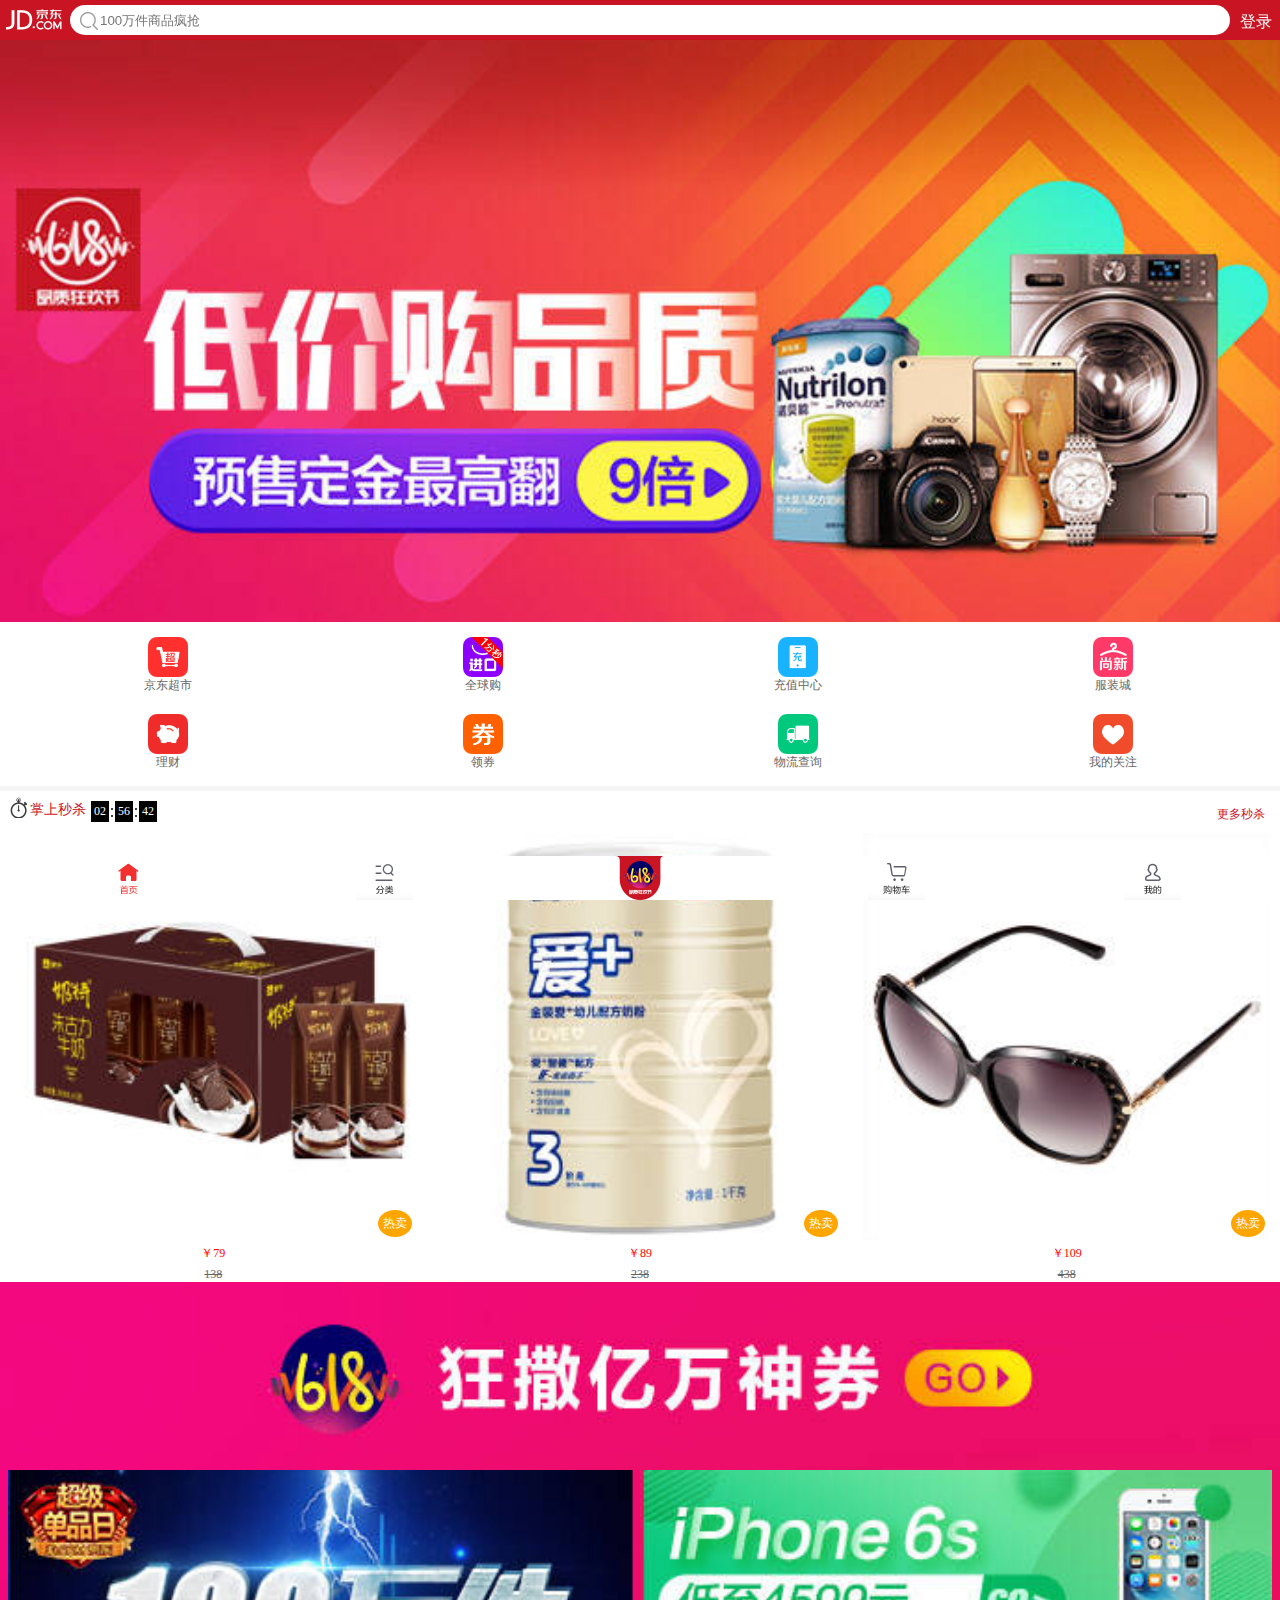
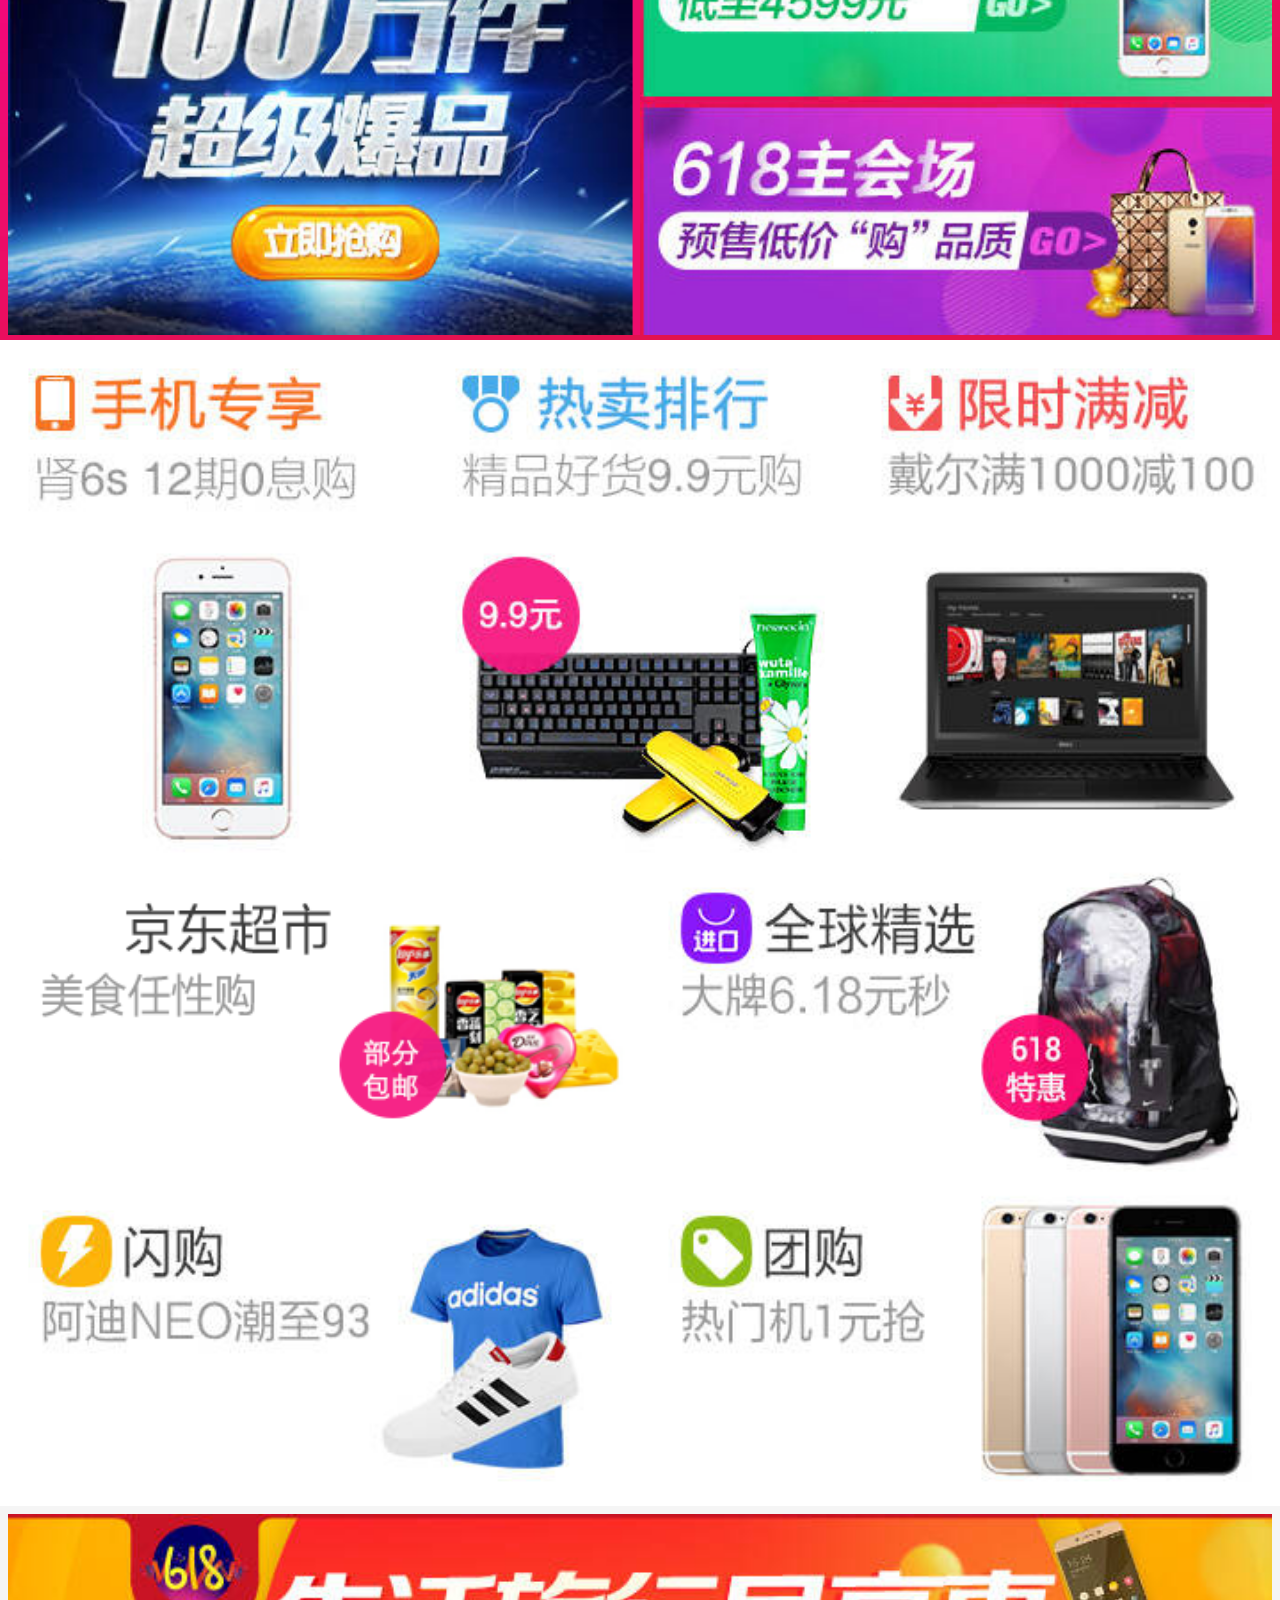
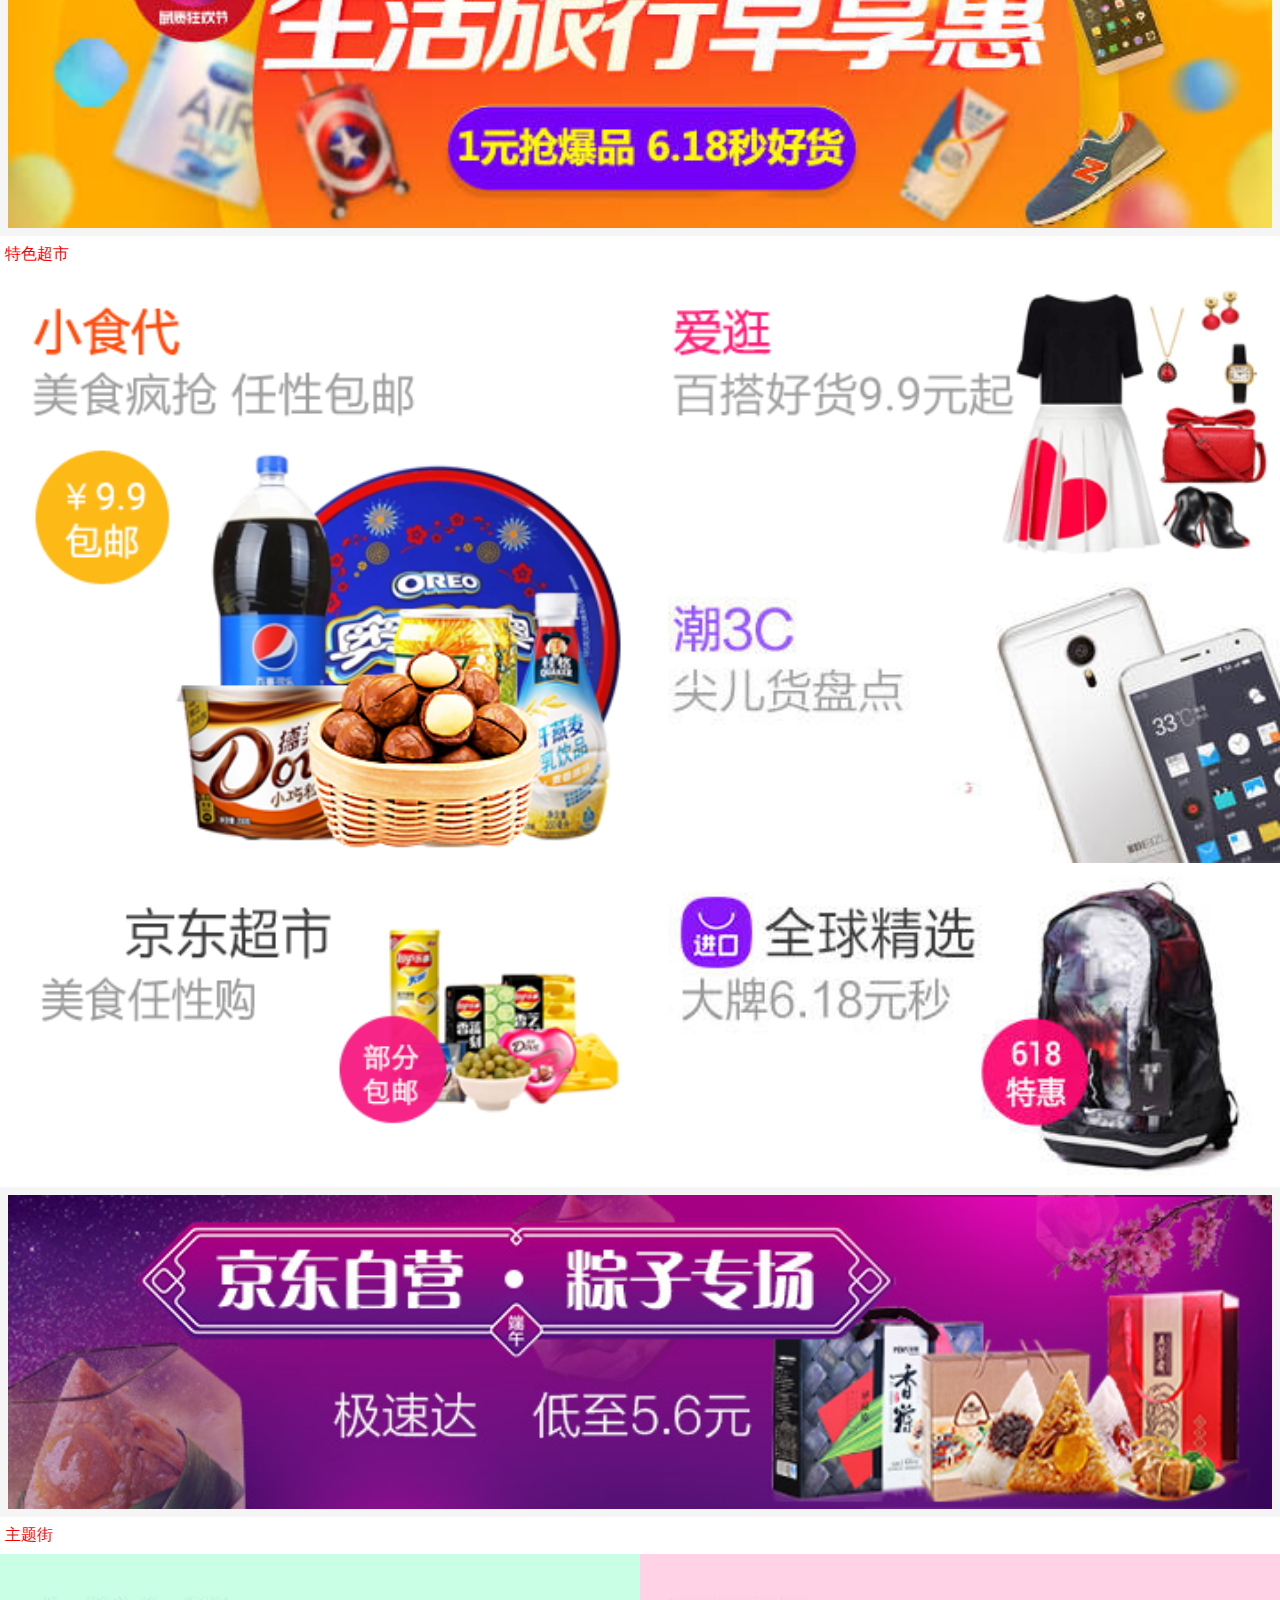
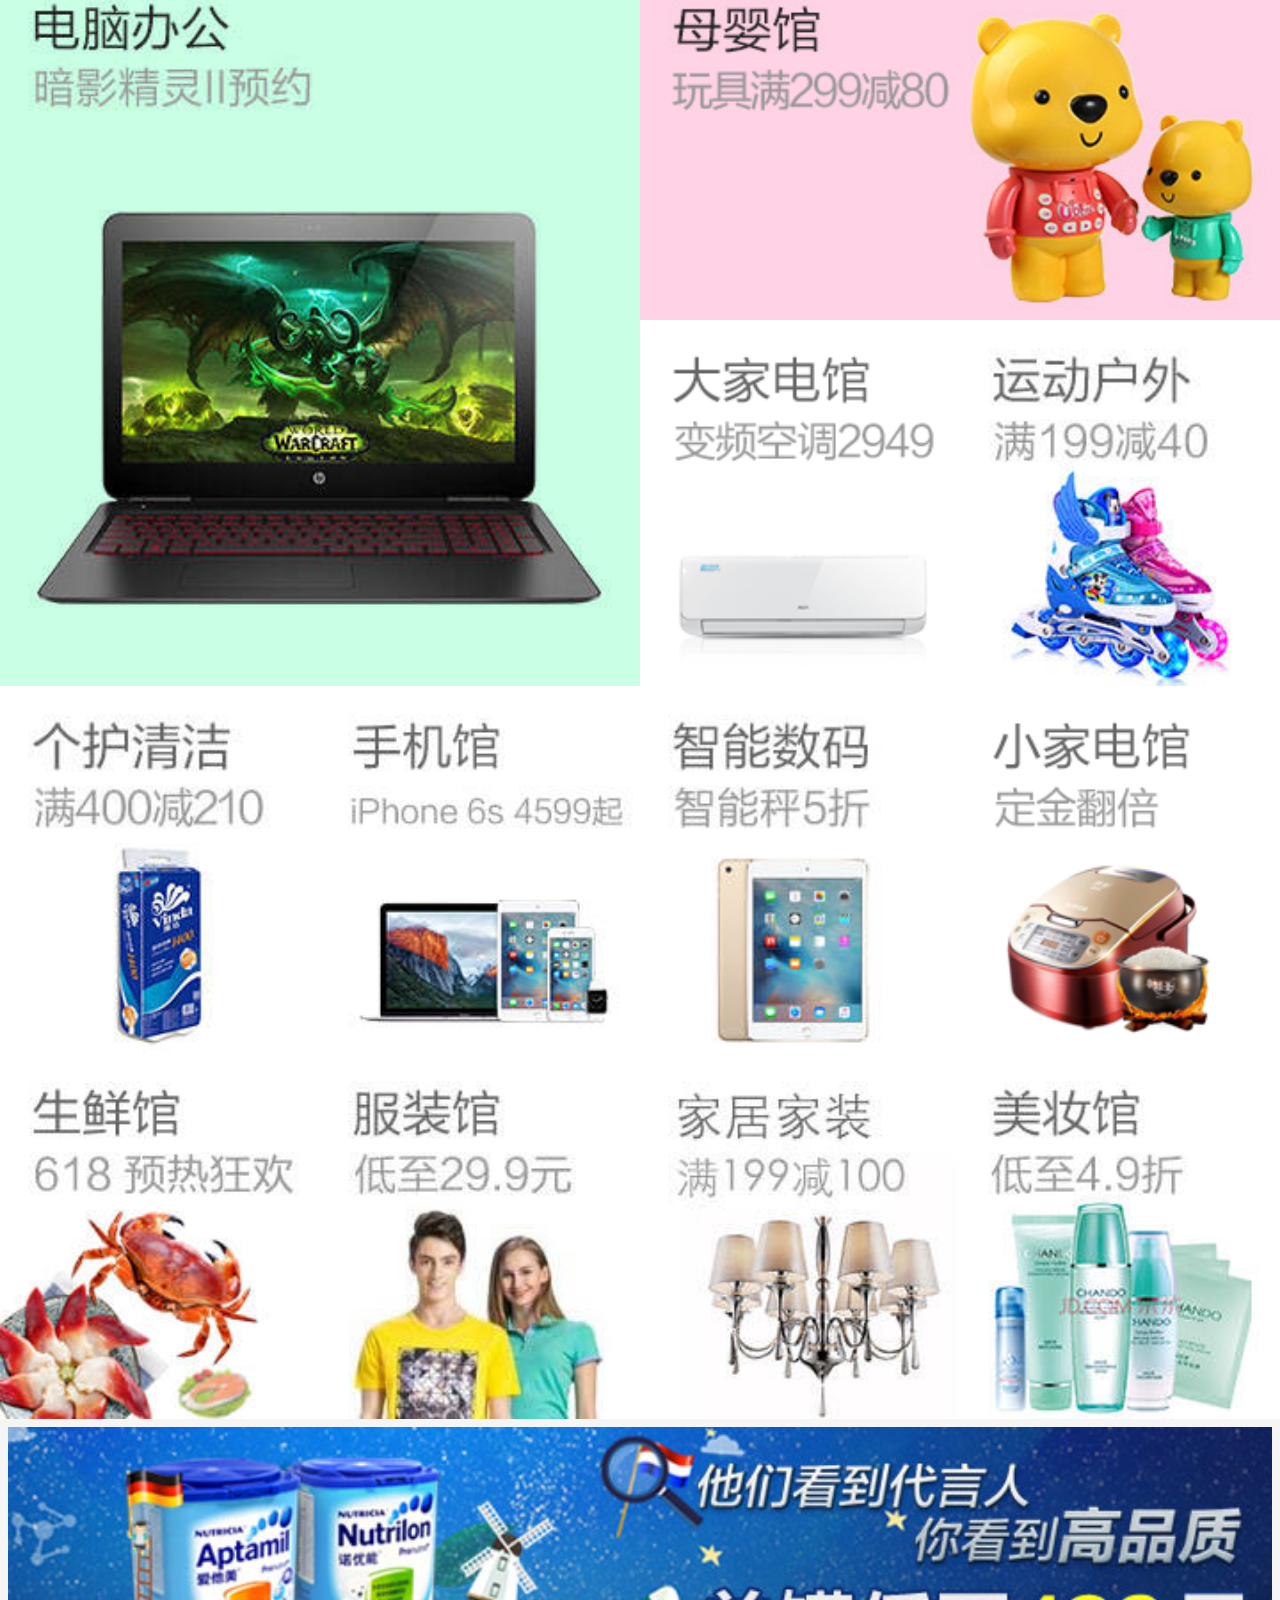
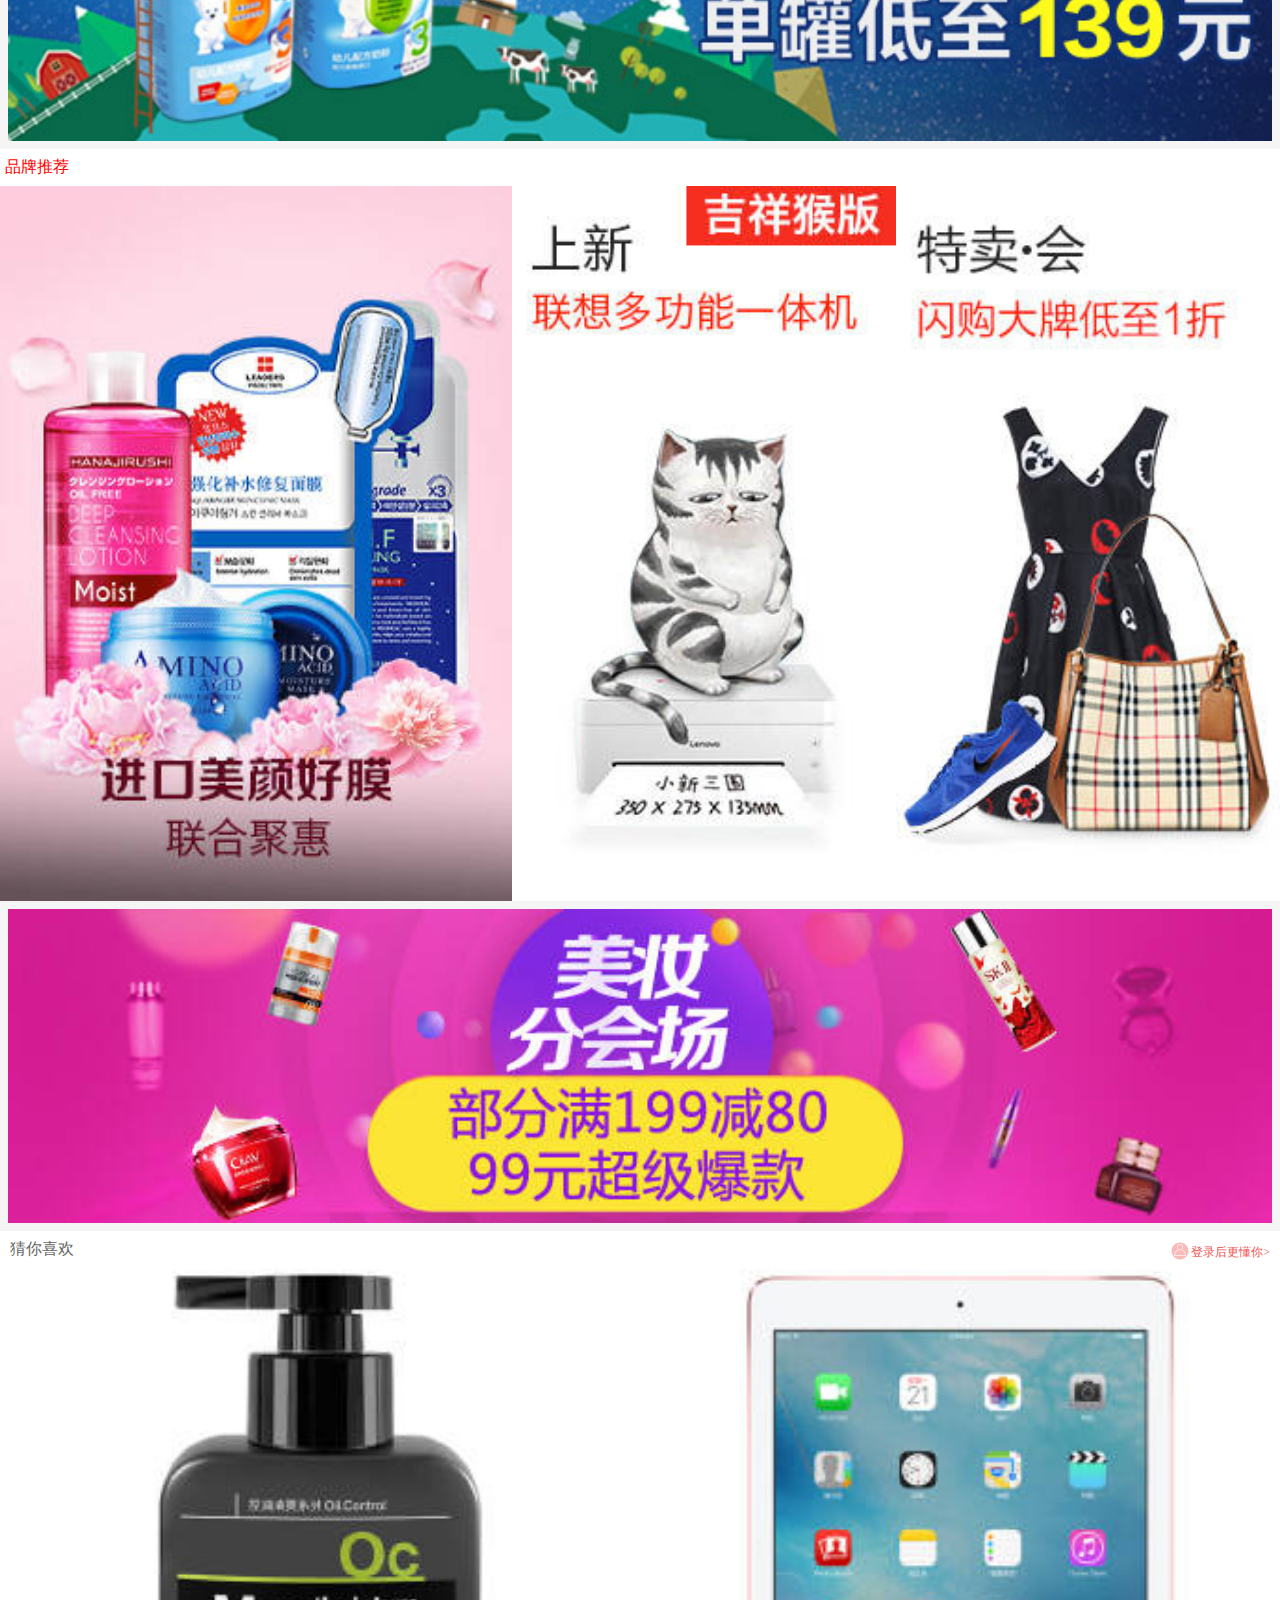
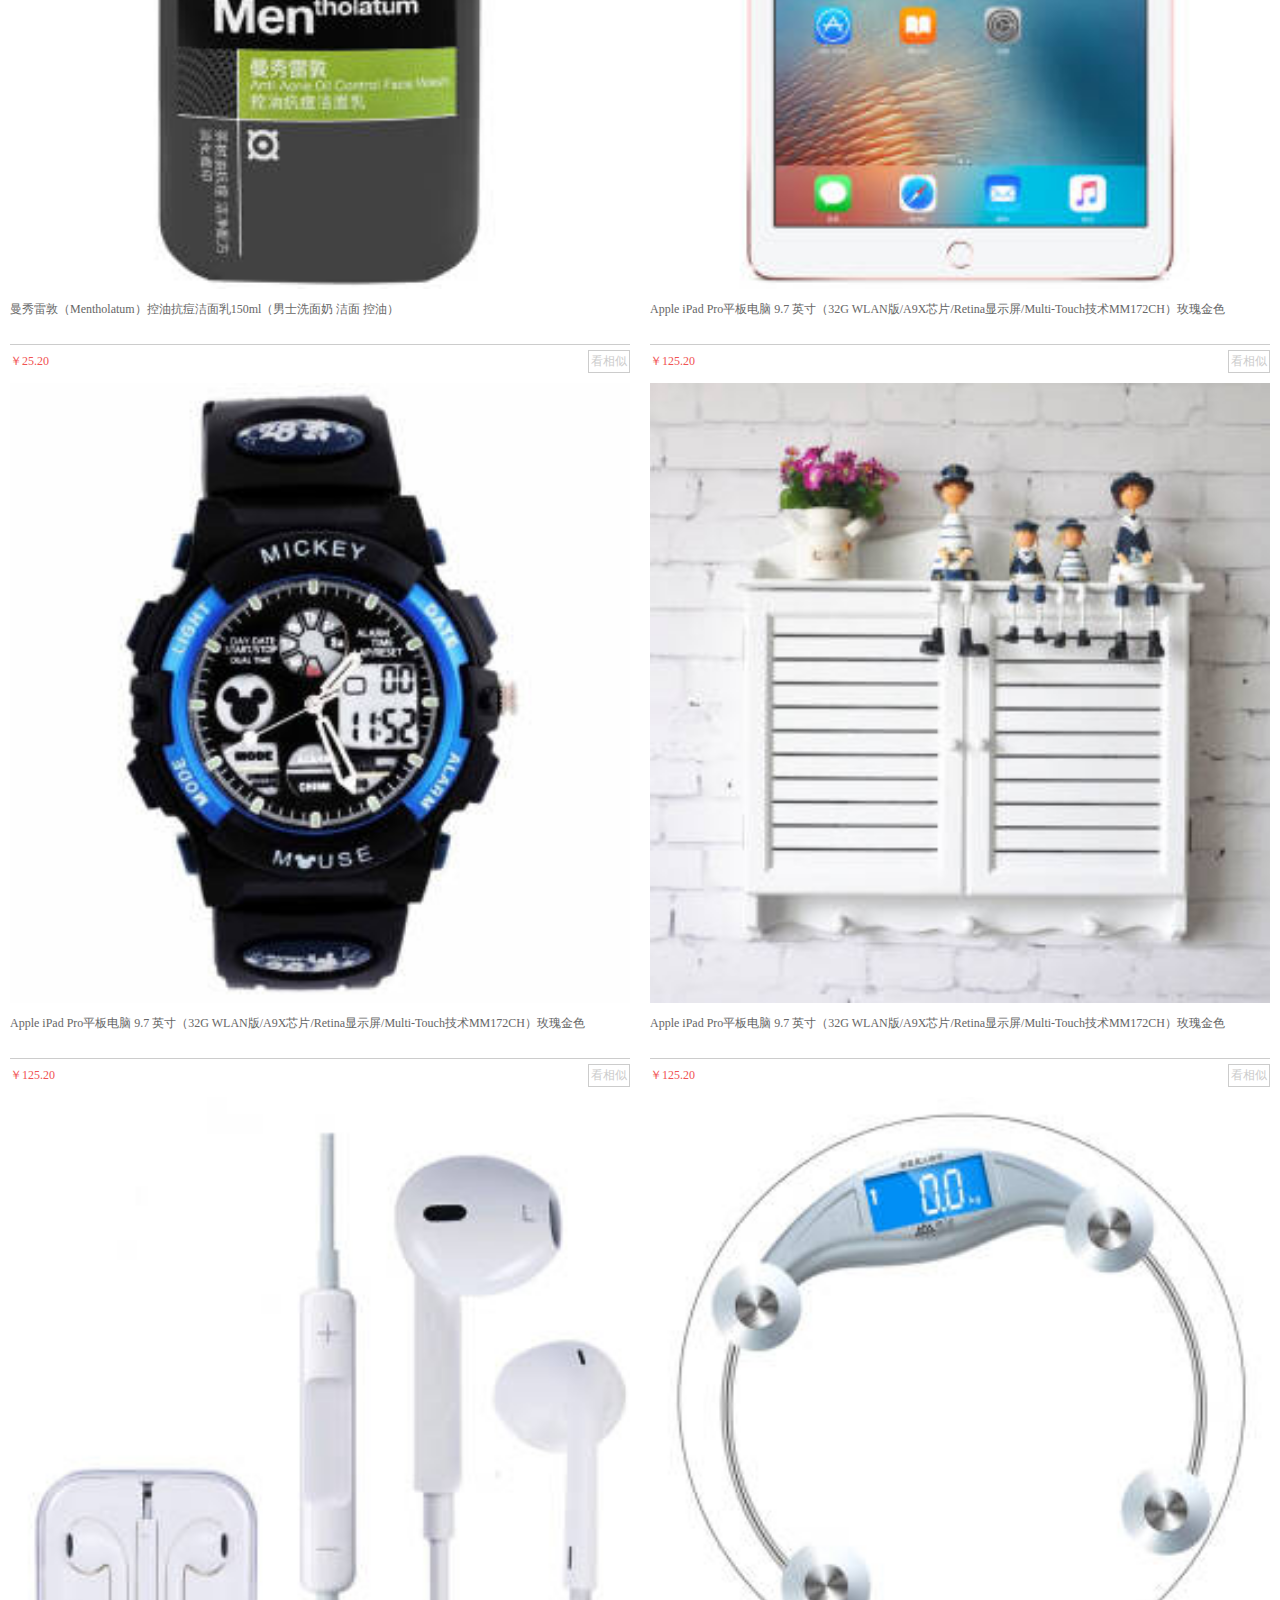
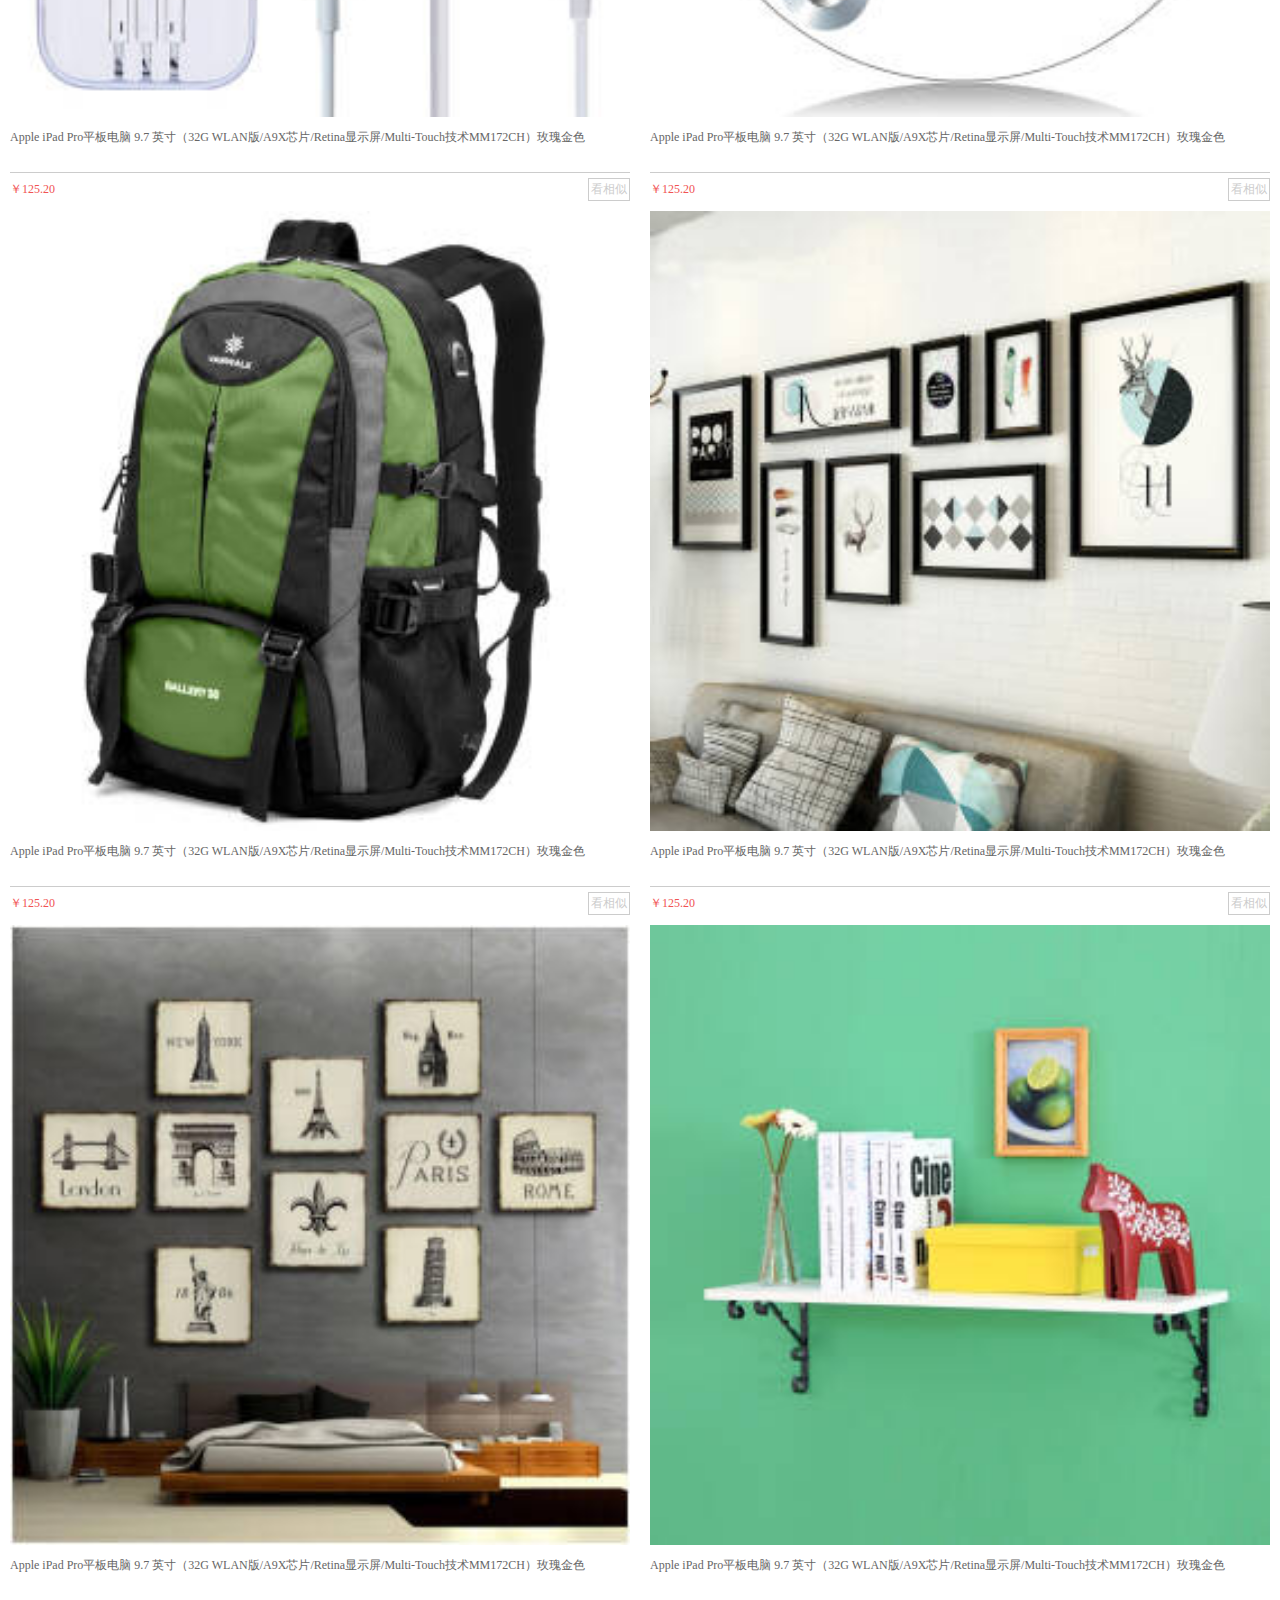
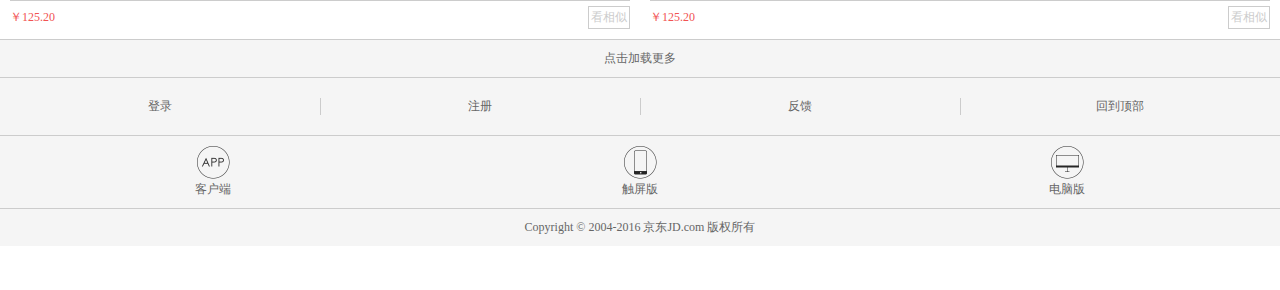
<file: index.html>
<!DOCTYPE html>
<html lang="en">
<head>
	<meta charset="UTF-8">
	<title>多快好省，购物上京东！</title>
	<meta name="viewport" content="width=device-width,initial-scale=1">
	<link rel="icon" href="favicon.ico">
	<link rel="stylesheet" href="css/base.css">
	<link rel="stylesheet" href="css/index.css">

</head>
<body>
	 
	 <!-- 开始 -->
	 <div class="viewport_box">
	 	
	 	<!-- 搜索区域-->
	    <div class="search_section">
	    	 
	    	 <!-- logo -->
	    	 <div class="logo">
	    	 	<a href="#">京东买好货</a>
	    	 </div>
			
			 <!-- 搜索框 -->
	    	 <div class="search_box">
	    	 	<input type="text" placeholder="100万件商品疯抢">
	    	 </div>
			
			 <!-- 登录 -->
	    	 <div class="login">
	    	 	<a href="#">登录</a>
	    	 </div>
	    </div>

	    <!-- banner区域开始 -->

	    <div class="banner_section">
	    	 <a href="#">
	    	 	<img src="./uploads/slide_1.jpg" alt="">
	    	 </a>
	    </div>

	    <!-- 导航区域开始 -->
	    <div class="nav_section">
	    	 <ul>
	    	 	 <li><a href="#"><img src="img/nav_1.png" alt="">京东超市</a></li>
	    	 	 <li><a href="#"><img src="img/nav_2.png" alt="">全球购</a></li>
	    	 	 <li><a href="#"><img src="img/nav_3.png" alt="">充值中心</a></li>
	    	 	 <li><a href="#"><img src="img/nav_4.png" alt="">服装城</a></li>
	    	 	 <li><a href="#"><img src="img/nav_5.png" alt="">理财</a></li>
	    	 	 <li><a href="#"><img src="img/nav_6.png" alt="">领券</a></li>
	    	 	 <li><a href="#"><img src="img/nav_7.png" alt="">物流查询</a></li>
	    	 	 <li><a href="#"><img src="img/nav_8.png" alt="">我的关注</a></li>
	    	 </ul>
	    </div>

	    <!-- 秒杀区域开始 -->
	    <div class="seckill">

	    	<div class="title">
	    		<h4>掌上秒杀</h4>
	    		<div class="time">
	    			<ul>
	    				<li>02</li>
	    				<li class="point"></li>
	    				<li>56</li>
	    				<li class="point"></li>
	    				<li>42</li>
	    			</ul>
	    		</div>
	    		<a href="#" class="more">更多秒杀</a>
	    	</div>

	    	<div class="list">
	    		<ul>
	    			<li>
	    				<a href="#">
	    					<img src="uploads/seckill_1.jpg" alt="">
	    					<span>￥79</span>
	    					<del>138</del>
	    				</a>
	    			</li>
	    			<li>
	    				<a href="#">
	    					<img src="uploads/seckill_2.jpg" alt="">
	    					<span>￥89</span>
	    					<del>238</del>
	    				</a>
	    			</li>
	    			<li>
	    				<a href="#">
	    					<img src="uploads/seckill_3.jpg" alt="">
	    					<span>￥109</span>
	    					<del>438</del>
	    				</a>
	    			</li>
	    		</ul>
	    	</div>
	    </div>
		

		<!-- 广告区域开始 -->
		<div class="banner">
			<img src="uploads/banner_bg.jpg" alt="" class="bannerbg">
			<ul>
				<li>
					<a href="#">
						<img src="uploads/banner_1.jpg" alt="">
					</a>
				</li>
				<li>
					<a href="#">
						<img src="uploads/banner_2.jpg" alt="">
					</a>
					<a href="#">
						<img src="uploads/banner_3.jpg" alt="">
					</a>
				</li>
			</ul>
		</div>

		<!-- 主营区域 -->
		<div class="major">
			 <ul>
			 	<li>
			 		<a href="#">
			 			 <img src="uploads/major_1.jpg" alt="">
			 		</a>
			 		<a href="#">
			 			<img src="uploads/major_2.jpg" alt="">
			 		</a>
			 		<a href="#">
			 			<img src="uploads/major_3.jpg" alt="">
			 		</a>
			 	</li>

			 	<li>
			 		<a href="#">
			 			<img src="uploads/major_4.jpg" alt="">
			 		</a>
			 		<a href="#">
			 			<img src="uploads/major_5.jpg" alt="">
			 		</a>
			 	</li>
			 	<li>
			 		<a href="#">
			 			<img src="uploads/major_6.jpg" alt="">
			 		</a>
			 		<a href="#">
			 			<img src="uploads/major_7.jpg" alt="">
			 		</a>
			 	</li>
			 </ul>
		</div>


		<!-- 广告 -->
		<div class="active">
			<a href="#">
				<img src="uploads/advert_1.jpg" alt="">
			</a>
		</div>

		<!-- 特色超市 -->
		<div class="market">
			<h4>特色超市</h4>
			<ul>
				<li>
					<a href="#">
						<img src="uploads/market_1.jpg" alt="">
					</a>
				</li>
				<li>
					<a href="#">
						<img src="uploads/market_2.jpg" alt="">
					</a>
					<a href="#">
						<img src="uploads/market_3.jpg" alt="">
					</a>
				</li>
				<li>
					<a href="#">
						<img src="uploads/major_4.jpg" alt="">
					</a>
				</li>
				<li>
					<a href="#">
						<img src="uploads/major_5.jpg" alt="">
					</a>
				</li>
			</ul>
		</div>
		
		<!-- 广告 -->
		<div class="active">
			<a href="#">
				<img src="uploads/advert_2.jpg" alt="">
			</a>
		</div>

		<!-- 主体街 -->
		<div class="street">
			<h4>主题街</h4>
			<ul>
				<li>
					<a href="#">
						<img src="uploads/theme_1.jpg" alt="">
					</a>
				</li>
				<li>
					<a href="#">
						<img src="uploads/theme_2.jpg" alt="" class="full">
					</a>
					<a href="#">
						<img src="uploads/theme_3.jpg" alt="">
					</a>
					<a href="#">
						<img src="uploads/theme_4.jpg" alt="">
					</a>
				</li>
				<li>
					<a href="#">
						<img src="uploads/theme_5.jpg" alt="">
					</a>
					<a href="#">
						<img src="uploads/theme_6.jpg" alt="">
					</a>
					<a href="#">
						<img src="uploads/theme_7.jpg" alt="">
					</a>
					<a href="#">
						<img src="uploads/theme_8.jpg" alt="">
					</a>
				</li>
				<li>
					<a href="#">
						<img src="uploads/theme_9.jpg" alt="">
					</a>
					<a href="#">
						<img src="uploads/theme_10.jpg" alt="">
					</a>
					<a href="#">
						<img src="uploads/theme_11.jpg" alt="">
					</a>
					<a href="#">
						<img src="uploads/theme_12.jpg" alt="">
					</a>
				</li>

			</ul>
		</div>


		<div class="active">
			<a href="#">
				<img src="uploads/advert_4.jpg" alt="">
			</a>
		</div>

		<!-- 品牌推荐 -->
		<div class="recommend">
			<h4>品牌推荐</h4>
			<ul>
				<li>
					<a href="#">
						<img src="uploads/brand_1.jpg" alt="">
					</a>
				</li>
				<li>
					<a href="#">
						<img src="uploads/brand_2.jpg" alt="">
					</a>
				</li>
				<li>
					<a href="#">
						<img src="uploads/brand_3.jpg" alt="">
					</a>
				</li>
			</ul>
		</div>


		<div class="active">
			<a href="#">
				<img src="uploads/advert_6.jpg" alt="">
			</a>
		</div>

		<!-- 猜你喜欢 -->
		<div class="guess">
			<div class="title">
				
				<h4>猜你喜欢</h4>

				<a href="#">登录后更懂你></a>

			</div>

			<div class="list">
				
				<ul>
					<li>
						<a href="#">
							<img src="uploads/item_1.jpg" alt="">
							<p>
								曼秀雷敦（Mentholatum）控油抗痘洁面乳150ml（男士洗面奶 洁面 控油）
							</p>
							
						</a>
						<p class="price">
							<span>￥25.20</span>
							<span>看相似</span>
						</p>
				    </li>


					<li>
						<a href="#">
							<img src="uploads/item_2.jpg" alt="">
							<p>
								Apple iPad Pro平板电脑 9.7 英寸（32G WLAN版/A9X芯片/Retina显示屏/Multi-Touch技术MM172CH）玫瑰金色
							</p>
							
						</a>
						<p class="price">
							<span>￥125.20</span>
							<span>看相似</span>
						</p>
				    </li>

					
					<li>
						<a href="#">
							<img src="uploads/item_3.jpg" alt="">
							<p>
								Apple iPad Pro平板电脑 9.7 英寸（32G WLAN版/A9X芯片/Retina显示屏/Multi-Touch技术MM172CH）玫瑰金色
							</p>
							
						</a>
						<p class="price">
							<span>￥125.20</span>
							<span>看相似</span>
						</p>
				    </li>



					<li>
						<a href="#">
							<img src="uploads/item_4.jpg" alt="">
							<p>
								Apple iPad Pro平板电脑 9.7 英寸（32G WLAN版/A9X芯片/Retina显示屏/Multi-Touch技术MM172CH）玫瑰金色
							</p>
							
						</a>
						<p class="price">
							<span>￥125.20</span>
							<span>看相似</span>
						</p>
				    </li>


					<li>
						<a href="#">
							<img src="uploads/item_5.jpg" alt="">
							<p>
								Apple iPad Pro平板电脑 9.7 英寸（32G WLAN版/A9X芯片/Retina显示屏/Multi-Touch技术MM172CH）玫瑰金色
							</p>
							
						</a>
						<p class="price">
							<span>￥125.20</span>
							<span>看相似</span>
						</p>
				    </li>


					<li>
						<a href="#">
							<img src="uploads/item_6.jpg" alt="">
							<p>
								Apple iPad Pro平板电脑 9.7 英寸（32G WLAN版/A9X芯片/Retina显示屏/Multi-Touch技术MM172CH）玫瑰金色
							</p>
							
						</a>
						<p class="price">
							<span>￥125.20</span>
							<span>看相似</span>
						</p>
				    </li>



					<li>
						<a href="#">
							<img src="uploads/item_7.jpg" alt="">
							<p>
								Apple iPad Pro平板电脑 9.7 英寸（32G WLAN版/A9X芯片/Retina显示屏/Multi-Touch技术MM172CH）玫瑰金色
							</p>
							
						</a>
						<p class="price">
							<span>￥125.20</span>
							<span>看相似</span>
						</p>
				    </li>
					

					<li>
						<a href="#">
							<img src="uploads/item_8.jpg" alt="">
							<p>
								Apple iPad Pro平板电脑 9.7 英寸（32G WLAN版/A9X芯片/Retina显示屏/Multi-Touch技术MM172CH）玫瑰金色
							</p>
							
						</a>
						<p class="price">
							<span>￥125.20</span>
							<span>看相似</span>
						</p>
				    </li>



					<li>
						<a href="#">
							<img src="uploads/item_9.jpg" alt="">
							<p>
								Apple iPad Pro平板电脑 9.7 英寸（32G WLAN版/A9X芯片/Retina显示屏/Multi-Touch技术MM172CH）玫瑰金色
							</p>
							
						</a>
						<p class="price">
							<span>￥125.20</span>
							<span>看相似</span>
						</p>
				    </li>


					<li>
						<a href="#">
							<img src="uploads/item_10.jpg" alt="">
							<p>
								Apple iPad Pro平板电脑 9.7 英寸（32G WLAN版/A9X芯片/Retina显示屏/Multi-Touch技术MM172CH）玫瑰金色
							</p>
							
						</a>
						<p class="price">
							<span>￥125.20</span>
							<span>看相似</span>
						</p>
				    </li>







				</ul>
			</div>
		</div>
		

		<!-- 底部开始 -->
		<div class="footer">
			
			<a href="list.html" class="more">点击加载更多</a>

			<ul>
				<li><a href="#">登录</a></li>
				<li><a href="#">注册</a></li>
				<li><a href="#">反馈</a></li>
				<li><a href="#">回到顶部</a></li>
			</ul>

			<div class="apps">
				
				<a href="#">客户端</a>
				<a href="#">触屏版</a>
				<a href="#">电脑版</a>

			</div>

			<div class="other">
				<p>
				   Copyright © 2004-2016 京东JD.com 版权所有
				</p>
			</div>
		</div>



		<!-- 底部固定导航 -->
		<div class="footer_item">
			<ul>
				 <li><a href="#"><img src="img/index-icon.png" alt=""></a></li>
				 <li><a href="#"><img src="img/sort-icon.png" alt=""></a></li>
				 <li><a href="#"><img src="img/618-icon.png" alt=""></a></li>
				 <li><a href="#"><img src="img/cart-icon.png" alt=""></a></li>
				 <li><a href="#"><img src="img/center-icon.png" alt=""></a></li>
			</ul>
		</div>




	 </div>
</body>
</html>
</file>
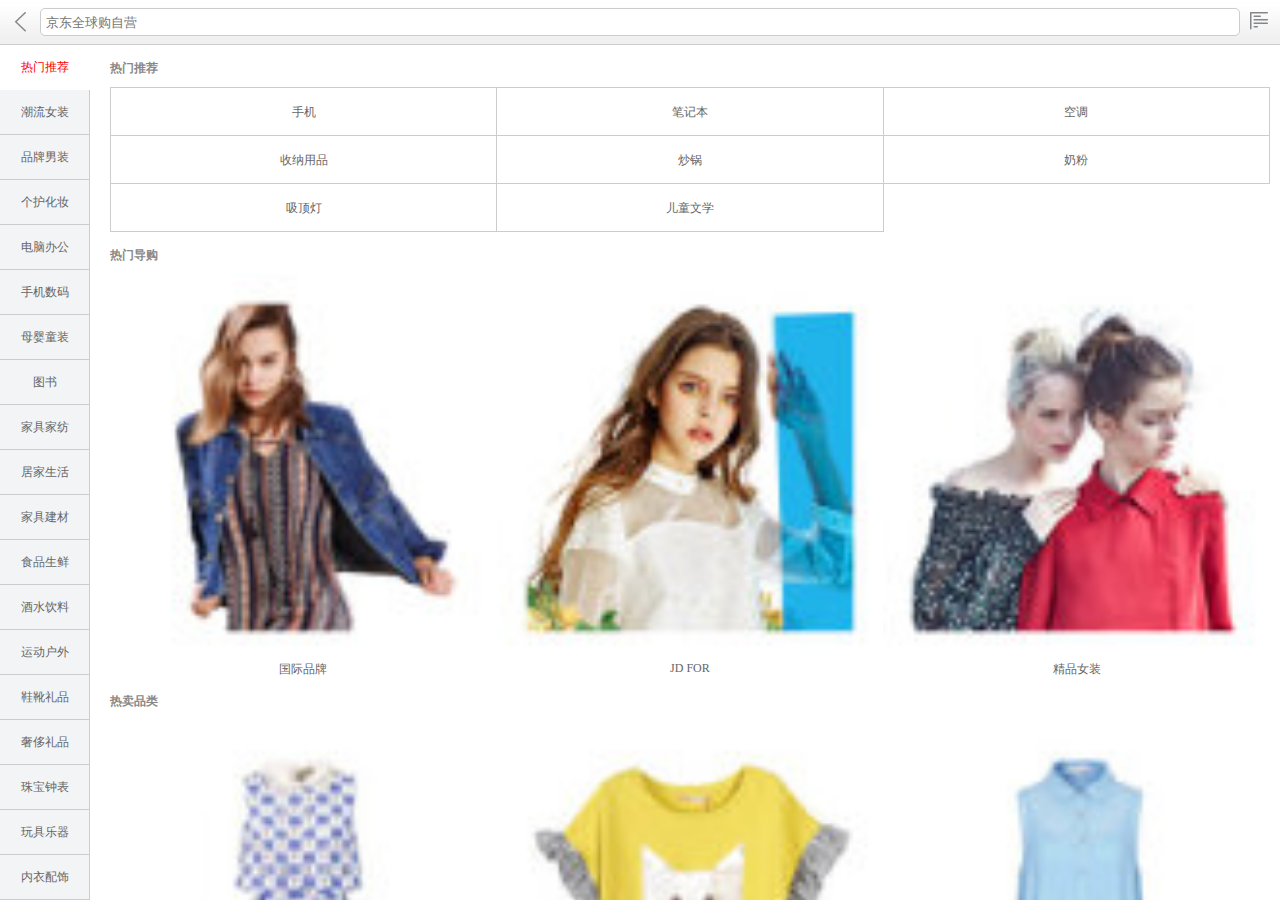
<file: list.html>
<!DOCTYPE html>
<html lang="en">
<head>
	<meta charset="UTF-8">
	<title>京东-商品列表</title>
	<meta name="viewport" content="width=device-width, initial-scale=1">
	<link rel="icon" href="favicon.ico">
	<link rel="stylesheet" href="css/base.css">
	<link rel="stylesheet" href="css/list.css">
</head>
<body>
	
	 <!-- 开始 -->
	 <div class="viewport_box">
	 	
	 	 <!-- 搜索框 -->
	 	 <div class="search_box">
	 	 	  <!-- 上一页 -->
	 	 	  <div class="lpage">
	 	 	  	 <a href="index.html"></a>
	 	 	  </div>
			
			  <!-- 搜索框 -->
	 	 	  <div class="search">
	 	 	  	 <input type="text" placeholder="京东全球购自营">
	 	 	  </div>
			
			  <!-- 菜单 -->
	 	 	  <div class="menu">
	 	 	  	 <a href="#"></a>
	 	 	  </div>
	 	 </div>


	 	 <!-- 内容区域开始 -->
	 	 <div class="content">
	 	 	
	 	 	<!-- 侧边栏 -->
	 	 	<div class="aside">
	 	 		<ul>
					<li class="active">热门推荐</li>
					<li>潮流女装</li>
					<li>品牌男装</li>
					<li>个护化妆</li>
					<li>电脑办公</li>
					<li>手机数码</li>
					<li>母婴童装</li>
					<li>图书</li>
					<li>家具家纺</li>
					<li>居家生活</li>
					<li>家具建材</li>
					<li>食品生鲜</li>
					<li>酒水饮料</li>
					<li>运动户外</li>
					<li>鞋靴礼品</li>
					<li>奢侈礼品</li>
					<li>珠宝钟表</li>
					<li>玩具乐器</li>
					<li>内衣配饰</li>
					<li>汽车用品</li>
					<li>音像制品</li>
					<li>医药保健</li>
					<li>计生情趣</li>
					<li>京东金融</li>
					<li>生活旅行</li>
					<li>宠物农资</li>
				</ul>
	 	 	</div>
			
			<!-- 列表 -->
	 	 	<div class="lists">
	 	 		
	 	 		<!-- 热门推荐 -->
	 	 		<div class="recommend hot">
	 	 			
	 	 			<h4>热门推荐</h4>

	 	 			<ul>
	 	 				<li>手机</li>
	 	 				<li>笔记本</li>
	 	 				<li>空调</li>
	 	 				<li>收纳用品</li>
	 	 				<li>炒锅</li>
	 	 				<li>奶粉</li>
	 	 				<li>吸顶灯</li>
	 	 				<li>儿童文学</li>
	 	 			</ul>
	 	 		</div>


	 	 		<!-- 热门导购 -->
	 	 		<div class="guide hot">
	 	 			<h4>热门导购</h4>

	 	 			<ul>
	 	 				<li>
	 	 					<a href="#">
	 	 						<img src="uploads/sort_1.jpg" alt="">
	 	 						<p>国际品牌</p>
	 	 					</a>
	 	 				</li>
	 	 				<li>
	 	 					<a href="#">
	 	 						<img src="uploads/sort_2.jpg" alt="">
	 	 						<p>JD FOR</p>
	 	 					</a>
	 	 				</li>
	 	 				<li>
	 	 					<a href="#">
	 	 						<img src="uploads/sort_3.jpg" alt="">
	 	 						<p>精品女装</p>
	 	 					</a>
	 	 				</li>
	 	 			</ul>
	 	 		</div>


				<!-- 热卖品类 -->
				<div class="kind hot">
					<h4>热卖品类</h4>
					<ul>
						<li>
							<a href="#">
								<img src="uploads/sort_4.jpg" alt="">
								<p>连衣裙</p>
							</a>
							<a href="#">
								<img src="uploads/sort_5.jpg" alt="">
								<p>短袖T恤</p>
							</a>
							<a href="#">
								<img src="uploads/sort_6.jpg" alt="">
								<p>短袖雪纺衫</p>
							</a>
						</li>

						<li>
							<a href="#">
								<img src="uploads/sort_7.jpg" alt="">
								<p>白衬衫</p>
							</a>
							<a href="#">
								<img src="uploads/sort_8.jpg" alt="">
								<p>阔腿裤</p>
							</a>
							<a href="#">
								<img src="uploads/sort_9.jpg" alt="">
								<p>短裤</p>
							</a>
						</li>

						<li>
							<a href="#">
								<img src="uploads/sort_10.jpg" alt="">
								<p>针织开衫</p>
							</a>
							<a href="#">
								<img src="uploads/sort_11.jpg" alt="">
								<p>宽松卫衣</p>
							</a>
							<a href="#">
								<img src="uploads/sort_12.jpg" alt="">
								<p>牛仔半裙</p>
							</a>
						</li>
					</ul>
				</div>



	 	 	</div>

	 	 </div>

	 </div>
</body>
</html>
</file>
<file: css/base.css>
/*
* @Author: dhl
* @Date:   2017-10-30 19:09:23
* @Last Modified by:   dhl
* @Last Modified time: 2017-10-30 20:01:19
*/
body,p,h1,h2,h3,h4,h5,h6,ul,dl,ol,li,dt,dd {
	margin: 0;
	padding: 0;
	font-size: 12px;
	font-family: "宋体";
	color: #666;
	list-style: none;
}

a {
	 text-decoration: none;
	 color: #666;
}

img,input {
	vertical-align: middle;
	border: 0 none;
	margin: 0;
	padding: 0;
	outline-style: none;
}
</file>
<file: css/index.css>
/*
* @Author: dhl
* @Date:   2017-10-30 19:08:52
* @Last Modified by:   dhl
* @Last Modified time: 2017-10-31 12:17:35
*/


/* 开始 */
.viewport_box {
	 width: 100%;
	 background-color: #f5f5f5;
}

/* 搜索区域开始 */
.search_section {
	 width: 100%;
	 height: 40px;
	 background-color: rgba(201, 21, 35, 1);
	 position: fixed;
	 top: 0;
	 left: 0;
	 z-index: 10;
}
.search_section .search_box {
	width: 100%;
    padding: 5px 50px 5px 70px;
    box-sizing: border-box;
    position: relative;

}
.search_section .search_box input {
	width: 100%;
	height: 30px;
	border-radius: 15px;
	padding-left: 30px;
	box-sizing: border-box;
}

.search_section .search_box:before {
	 content: "";
	 height: 18px;
	 width: 18px;
	 display: block;
	 background: url("../img/jd-sprites.png") no-repeat -60px -110px;
	 background-size: 200px;
	 position: absolute;
	 top: 12px;
	 left: 80px;
}


.search_section .logo {
	width: 60px;
	height: 22px;
	position: absolute;
	left: 6px;
	top: 8px;
}
.search_section .logo a {
  	 text-indent: -20000em;
  	 /* 将元素缩小一半 */
  	 width: 59px;
  	 height: 22px;
  	 display: block;
  	 background: url("../img/jd-sprites.png") no-repeat 0 -108px;
  	 /* 将原来的图缩小一半 */
  	 background-size: 200px 200px;
}

.search_section .login {
	position: absolute;
	right: 8px;
	top: 12px;
}
.search_section .login a {
	 color: #fff;
	 font-size: 16px;
}


/* banner区域开始 */
.banner_section {
	width: 100%;
}
.banner_section img {
	 width: 100%;
}

/* 导航区域开始 */
.nav_section {
	padding: 5px 10px;
	width: 100%;
	box-sizing: border-box;
	background-color: #fff;
}
.nav_section ul {
	 overflow: hidden;
}
.nav_section li {
	 float: left;
	 width: 25%;
}
.nav_section a {
	 width: 100%;
	 display: block;
	 text-align: center;
	 margin: 10px 0;
}
.nav_section a img {
	 width: 40px;
	 height: 40px;
	 display: block;
	 margin: 0 auto;
}


/* 秒杀区域开始 */
.seckill {
	width: 100%;
	margin-top: 5px;
	background-color: #fff;
}

.seckill .title {
	width: 100%;
	padding: 10px;
	box-sizing: border-box;
	position: relative;
	overflow: hidden;
}

.seckill .title h4 {
	 font-weight: 400;
	 color: #CA1327;
	 font-size: 14px;
	 font-family: "微软雅黑";
	 padding-left: 20px;
	 float: left;
}
.seckill .title h4:before {
	 content: "";
	 height: 21px;
	 width: 17px;
	 display: block;
	 background: url("../img/jd-sprites.png") -84px -109px;
	 background-size: 200px;
	 position: absolute;
	 left: 10px;
	 top: 6px;
}

.seckill .title .time {
	float: left;
	margin-left: 5px;
}
.title .time li {
	 float: left;
	 padding: 3px;
	 text-align: center;
	 background-color: #000;
	 color: #fff; 
}

.title .time .point {
	 padding: 2px;
	 background: transparent;
}
.title .time .point:before {
	 content: "";
	 height: 2px;
	 width: 2px;
	 background-color: #000;
	 display: block;
	 border-radius: 50%;
	 margin-top: 5px;
}
.title .time .point:after {
	content: "";
	height: 2px;
	width: 2px;
	background: #000;
	border-radius: 50%;
	display: block;
	margin-top: 5px;
}

 

.seckill .title .more {
	float: right;
	margin-right: 5px;
	margin-top: 5px;
	color: #CA1327;
}


.seckill .list {
	 width: 100%;
}
.seckill .list ul {
	 overflow: hidden;
}
.seckill .list li {
	 float: left;
	 width: 33.333%;
	 padding: 0 10px;
	 box-sizing: border-box;
}
.seckill .list li a {
	 width: 100%;
	 display: block;
	 position: relative;
	 text-align: center;
}
.seckill .list li span {
	 display: block;
	 padding-top: 5px;
	 padding-bottom: 5px;
	 color: red;
}
.seckill .list li img {
	width: 100%;
	display: block;
	margin: 0 auto;
}

.seckill .list li a:before {
	 content: "热卖";
	 display: block;
	 padding: 5px;
	 color: #fff;
	 background-color: orange;
	 border-radius: 50%;
	 position: absolute;
	 bottom: 45px;
	 right: 5px;
}


/* 广告区域开始 */
.banner {
	 width: 100%;
	 position: relative;
}

.banner .bannerbg {
	 width: 100%;
}

.banner ul {
	 width: 100%;
	 padding: 0 8px;
	 box-sizing: border-box;
	 position: absolute;
	 left: 0px;
	 bottom: 5px;
}

.banner li {
	 width: 50%;
	 float: left;
}

.banner li a {
	 width: 100%;
	 display: block;
}

.banner li img {
	 width: 100%;
}


/* 主营 */
.major {
	width: 100%;
}

.major ul,
.major li{
	 width: 100%;
	 overflow: hidden;
}
.major li:first-child a {
	 width: 33.333%;
	 display: block;
	 float: left;
}

.major li:first-child a img {
	 width: 100%;
}

.major li a{
	 width: 50%;
	 display: block;
	 float: left;
}
.major li a img {
	 width: 100%;
}


/* 广告 */
.active {
	 width: 100%;
	 padding: 8px;
	 box-sizing: border-box;
}
.active img {
	 width: 100%;
}

/* 特色超市 */
.market {
	width: 100%;
	background-color: #fff;
}

.market h4 {
	 width: 100%;
	 padding: 8px 5px;
	 box-sizing: border-box;
	 font-size: 16px;
	 font-weight: 400;
	 color: red;
	 font-family: "微软雅黑";
}

.market ul {
	 width: 100%;
	 overflow: hidden;
}
.market ul  li {
	 width: 50%;
	 float: left;
}
.market ul  li a {
	 width: 100%;
	 display: block;
}
.market ul  li img {
	 width: 100%;
	 display: block;
}
.market ul  li:nth-child(3) {
	 clear: both;
}


/* 主体街 */
.street {
	width: 100%;
	background-color: #fff;
}
.street h4 {
	 width: 100%;
	 padding: 8px 5px;
	 box-sizing: border-box;
	 font-size: 16px;
	 font-weight: 400;
	 color: red;
	 font-family: "微软雅黑";
}

.street ul {
	width: 100%;
	overflow: hidden;
}
.street li:nth-child(-n+2) {
	 width: 50%;
	 float: left;
}
.street li:nth-child(-n+2) img {
	 width: 100%;
}

.street li:nth-child(2) img{
	 width: 50%;
	 float: left;
}
.street li:nth-child(2) .full {
	 width: 100%;
}

.street li:nth-child(3) {
	clear: both;
}

.street li:nth-last-child(-n+2) a {
	 width: 25%;
	 display: block;
	 float: left;
}

.street li:nth-last-child(-n+2) a img {
	 width: 100%;
}


/* 品牌推荐 */
.recommend {
	 width: 100%;
	 background-color: #fff;
}

.recommend h4 {
	 width: 100%;
	 padding: 8px 5px;
	 box-sizing: border-box;
	 font-size: 16px;
	 font-weight: 400;
	 color: red;
	 font-family: "微软雅黑";
}

.recommend ul {
	 width: 100%;
	 overflow: hidden;
}

.recommend li {
	 width: 40%;
	 float: left;
}
.recommend li:nth-last-child(-n+2) {
	 width: 30%;
}
.recommend li img {
	 width: 100%;
}


/* 猜你喜欢 */
.guess {
	width: 100%;
	background-color: #fff;
}

.guess .title {
	 width: 100%;
	 box-sizing: border-box;
	 padding: 8px 10px;
	 overflow: hidden;
}

.guess .title h4 {
	 float: left;
	 font-size: 16px;
	 font-weight: 400;
	 font-family: "微软雅黑";
}

.guess .title a {
	 float: right;
	 display: block;
	 margin-top: 5px;
	 color: #f15353;
	 position: relative;
	 padding-left: 20px;
}
.guess .title a:before {
	 content: "";
	 display: block;
	 width: 18px;
	 height: 18px;
	 background: url("../img/icon-login.png") no-repeat;
	 background-size: 18px;
	 position: absolute;
	 left: 0px;
	 top: -2px;
}


.guess .list {
	 width: 100%;
}
.guess .list ul {
	 overflow: hidden;
}
.guess .list li {
	 width: 50%;
	 float: left;
	 padding: 0 10px;
	 box-sizing: border-box;
	 margin-bottom: 10px;
}
.guess .list li a {
	width: 100%;
	display: block;
	padding-bottom: 5px;
	border-bottom: 1px solid #ccc;
}
.guess .list li a p {
	 padding-top: 10px;
	 height: 40px;
	 line-height: 20px;
	 overflow: hidden;
	
	 /* 超出部分显示。。。 */
	 display: -webkit-box;
	 text-overflow: ellipsis;
	 -webkit-line-clamp: 2;
	 -webkit-box-orient: vertical;
	 word-break: break-all;
}
.guess .list li img {
	 width: 100%;
	 display: block;
	 margin: 0 auto;
}

.guess .list .price  {
	padding-top: 5px;
}
.guess .list .price span {
	float: left;
	color: #f15353;
}
.guess .list .price span:first-child {
	padding-top: 3px;
}
.guess .list .price span:last-child {
	float: right;
	border:1px solid #ccc;
	padding: 2px;
	color: #ccc;
	font-size: 12px;
}



/* 底部开始 */
.footer {
	 width: 100%;
	 margin-bottom: 44px;
}

.footer .more {
	display: block;
	width: 100%;
	text-align: center;
	padding: 10px 0px;
	border-top: 1px solid #ccc;
	border-bottom: 1px solid #ccc;
}

.footer ul {
	display: flex;
	padding: 20px 0px;
	border-bottom: 1px solid #ccc;
}

.footer ul li {
	 flex: 1;
}
.footer ul li a {
	 width: 100%;
	 display: block;
	 text-align: center;
	 border-right: 1px solid #ccc;
}
.footer ul li:last-child a {
	 border: 0 none;
}

.footer .apps {
	display: flex;
	border-bottom: 1px solid #ccc;
}
.footer .apps  a {
	 padding-top: 45px;
	 padding-bottom: 10px;
	 flex: 1;
	 text-align: center;
	 position: relative;
}
.footer .apps a:first-child:before {
	 content: "";
	 width: 34px;
	 height: 34px;
	 display: block;
	 background: url("../img/jd-sprites.png") no-repeat -119px -70px;
	 background-size: 200px;
	 position: absolute;
	 top: 10px;
	 left: 50%;
	 transform: translate(-50%);
}

.footer .apps a:nth-child(2):before {
	 content: "";
	 width: 34px;
	 height: 34px;
	 display: block;
	 background: url("../img/jd-sprites.png") no-repeat -39px -70px;
	 background-size: 200px;
	 position: absolute;
	 top: 10px;
	 left: 50%;
	 transform: translate(-50%);
}

.footer .apps a:nth-child(3):before {
	 content: "";
	 width: 34px;
	 height: 34px;
	 display: block;
	 background: url("../img/jd-sprites.png") no-repeat -79px -70px;
	 background-size: 200px;
	 position: absolute;
	 top: 10px;
	 left: 50%;
	 transform: translate(-50%);
}


.other {
	text-align: center;
	padding: 10px 0px;
}


/* 底部固定导航 */
.footer_item {
	position: fixed;
	height: 44px;
	width: 100%;
	left: 0px;
	bottom: 0px;
	background-color: #fff;
}

.footer_item li {
	 float: left;
	 width: 20%;
	 height: 44px;
	 text-align: center;
}
.footer_item li  a{
	 display: block;
	 width: 100%;
	 height: 100%;
}

.footer_item img {
	 height: 100%;
}
</file>
<file: css/list.css>
/*
* @Author: dhl
* @Date:   2017-10-31 19:19:23
* @Last Modified by:   dhl
* @Last Modified time: 2017-10-31 20:48:16
*/

.viewport_box {
	 width: 100%;
}

.search_box {
	 width: 100%;
	 height: 44px;
	 background: url("../img/header-bg.png");
	 background-size: 44px 44px;
	 border-bottom: 1px solid #ccc;
	 position: fixed;
	 z-index: 10;
}


.search {
	 width: 100%;
	 padding-left: 40px;
	 padding-right: 40px;
	 padding-top: 8px;
	 box-sizing: border-box;
}

.search input {
	 width: 100%;
	 height: 28px;
	 border: 1px solid #ccc;
	 border-radius: 5px;
	 padding-left: 5px;
	 box-sizing: border-box;
}


.lpage {
	width: 40px;
	height: 44px;
	position: absolute;
	left: 0px;
	top: 0px;
}

.lpage a {
	 width: 12px;
	 height: 20px;
	 padding: 9px 12px;
	 display: block;
	 background: url("../img/jd-sprites.png") no-repeat -24px 0px;
	 background-size: 200px 200px;

	 background-origin: content-box;
	 background-clip: content-box;
	 margin-top: 3px;
	 margin-left: 2px;
}

.menu {
	 width: 40px;
	 height: 44px;
	 position: absolute;
	 top: 0px;
	 right: 0px;
}

.menu  a {
	 display: block;
	 width: 19px;
	 height: 19px;
	 padding: 9px;
	 background: url("../img/jd-sprites.png") no-repeat -60px 0px;
	 background-size: 200px 200px;
	 background-origin: content-box;
	 background-clip: content-box;
	 margin-top: 2px;
}


/* 内容区域开始 */
.content {
	 width: 100%;
	 height: 100%;
	 position: absolute;
	 left: 0px;
	 top: 0px;
	 padding-top: 45px;
	 box-sizing: border-box;
}
.aside {
	 width: 90px;
	 height: 100%;
	 position: fixed;
	 left: 0px;
	 top: 0px;
	 padding-top: 45px;
	 box-sizing: border-box;
	 overflow: auto;
}

.aside .active {
	 background-color: #fff;
	 border: 0 none;
	 color: red;
}

.aside li {
	 height: 45px;
	 border-bottom: 1px solid #ccc;
	 border-right: 1px solid #ccc;
	 background-color: #f3f4f6;
	 text-align: center;
	 line-height: 45px;
	 box-sizing: border-box;
}

.lists {
	 height: 100%;
	 width: 100%;
	 padding-left: 100px;
	 box-sizing: border-box;
	 overflow: auto;
}


/* 热门推荐 */
.hot {
	 padding-left: 10px;
	 padding-right: 10px;
}
.hot h4 {
	 font-weight: 700;
	 color: #888;
	 font-family: "微软雅黑";
	 padding-top: 15px;
	 padding-bottom: 10px;
}
.recommend ul {
	 border-top: 1px solid #ccc;
	 border-left: 1px solid #ccc;
	 overflow: hidden;
}
.recommend li {
	 width: 33.33%;
	 float: left;
	 height: 48px;
	 border-bottom: 1px solid #ccc;
	 border-right: 1px solid #ccc;
	 box-sizing: border-box;
	 text-align: center;
	 line-height: 48px;
}


/* 热门导购 */
.guide {
	width: 100%;
	box-sizing: border-box;
}
.guide  ul {
	 overflow: hidden;
}
.guide li {
	 width: 33.33%;
	 float: left;
}

.guide li a {
	 width: 100%;
	 height: 100%;
	 display: block;
	 text-align: center;
}

.guide li img {
	 width: 100%;
}


/* 热卖品类 */
.kind {
	 width: 100%;
	 box-sizing: border-box;
}

.kind ul {
	overflow: hidden;
}

.kind li {
	 width: 100%;
	float: left;
	margin-bottom: 5px;
}
.kind li a {
	 width: 33.33%;
	 display: block;
	 float: left;
	 text-align: center;
}

.kind li img {
	 width: 100%;
}
</file>
